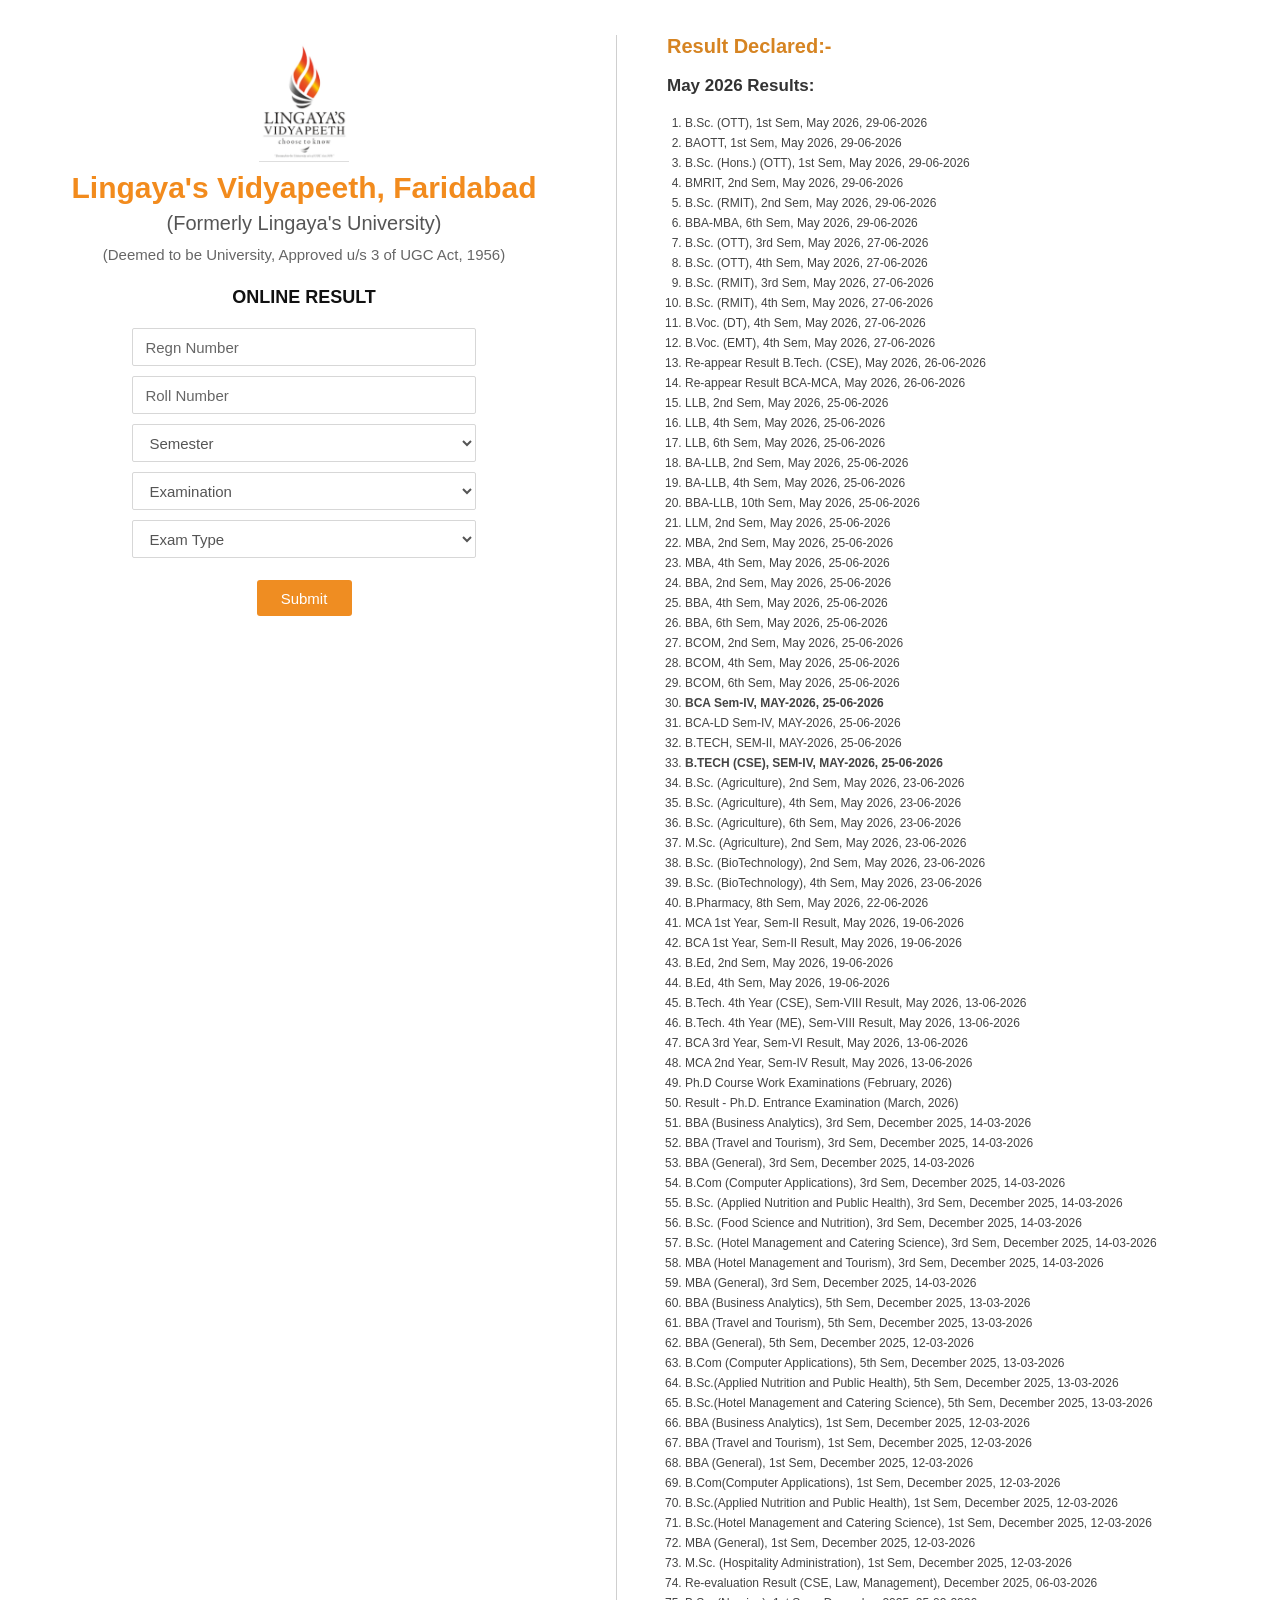
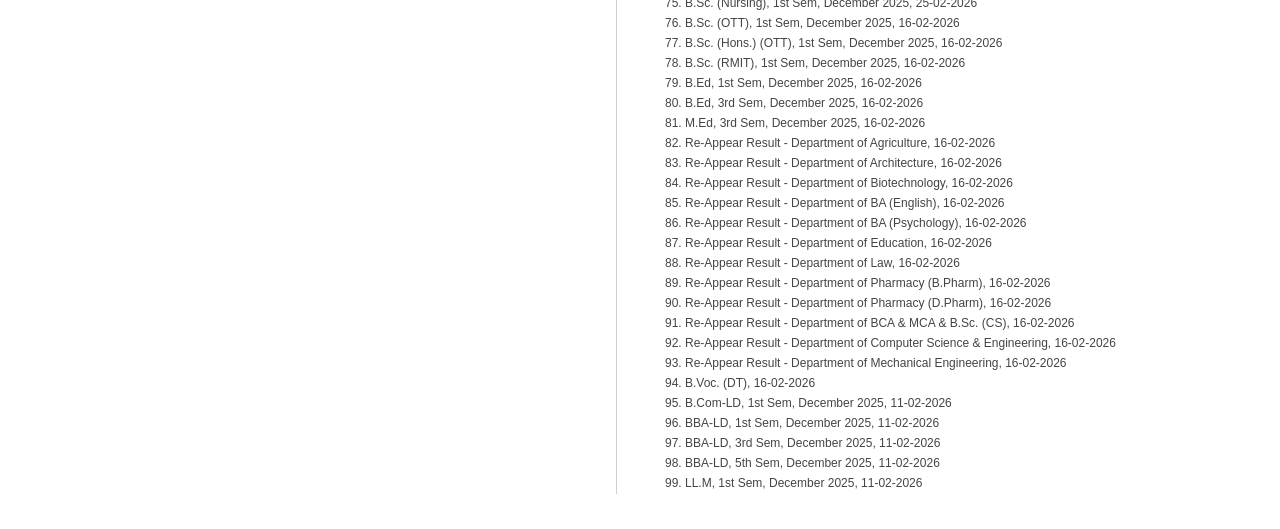
<file: index.html>
<!DOCTYPE html>
<html lang="en">

<head>

    <meta charset="UTF-8">

    <meta name="viewport"
          content="width=device-width, initial-scale=1.0">

    <title>Lingaya's Vidyapeeth | Online Result</title>

    <link rel="stylesheet" href="style.css">

</head>

<body>

<div class="main-container">
    <div class="left-panel">

    <!-- ======================
         HEADER
    ======================= -->

    <header>

        <div class="logo-box">

            <img src="logo.jpeg.jpeg"
                 alt="Lingaya's Logo"
                 class="logo">

        </div>

        <h1>

            Lingaya's Vidyapeeth, Faridabad

        </h1>

        <h2>

            (Formerly Lingaya's University)

        </h2>

        <p>

            (Deemed to be University, Approved u/s 3 of UGC Act, 1956)

        </p>

    </header>

    <!-- ======================
         TITLE
    ======================= -->

    <section class="title-section">

        <h3>

            ONLINE RESULT

        </h3>

    </section>

    <!-- ======================
         FORM
    ======================= -->

    <section class="form-section">

        <form id="resultForm">

            <input

                type="text"

                id="regNo"

                placeholder="Regn Number"

                autocomplete="off"

                required

            >

            <input

                type="text"

                id="rollNo"

                placeholder="Roll Number"

                autocomplete="off"

                required

            >

            <select id="semester" required>

                <option value="" selected disabled>

                    Semester

                </option>

                <option>I</option>
                <option>II</option>
                <option>III</option>
                <option>IV</option>
                <option>V</option>
                <option>VI</option>
                <option>VII</option>
                <option>VIII</option>
                <option>IX</option>
                <option>X</option>

            </select>

            <select id="examination" required>

                <option value="" selected disabled>

                    Examination

                </option>

                <option>DECEMBER, 2024</option>
                <option>MAY, 2025</option>
                <option>DECEMBER, 2025</option>
                <option>FEBRUARY, 2026</option>
                <option>MAY, 2026</option>

            </select>

            <select id="examType" required>

                <option value="" selected disabled>

                    Exam Type

                </option>

                <option>Regular</option>

                <option>Re-appear</option>

            </select>

            <button type="submit">

                Submit

            </button>

        </form>

    </section>
    </div>
    <div class="right-panel">
    <!-- ======================
         RESULT DECLARED
    ======================= -->

    <section class="result-declared">

        <h4>

            Result Declared:-

        </h4>

        <h5>

            May 2026 Results:

        </h5>

        <ol>

            <li>B.Sc. (OTT), 1st Sem, May 2026, 29-06-2026</li>
            <li>BAOTT, 1st Sem, May 2026, 29-06-2026</li>
            <li>B.Sc. (Hons.) (OTT), 1st Sem, May 2026, 29-06-2026</li>
            <li>BMRIT, 2nd Sem, May 2026, 29-06-2026</li>
            <li>B.Sc. (RMIT), 2nd Sem, May 2026, 29-06-2026</li>
            <li>BBA-MBA, 6th Sem, May 2026, 29-06-2026</li>
            <li>B.Sc. (OTT), 3rd Sem, May 2026, 27-06-2026</li>
            <li>B.Sc. (OTT), 4th Sem, May 2026, 27-06-2026</li>
            <li>B.Sc. (RMIT), 3rd Sem, May 2026, 27-06-2026</li>
            <li>B.Sc. (RMIT), 4th Sem, May 2026, 27-06-2026</li>
            <li>B.Voc. (DT), 4th Sem, May 2026, 27-06-2026</li>
            <li>B.Voc. (EMT), 4th Sem, May 2026, 27-06-2026</li>
            <li>Re-appear Result B.Tech. (CSE), May 2026, 26-06-2026</li>
            <li>Re-appear Result BCA-MCA, May 2026, 26-06-2026</li>
            <li>LLB, 2nd Sem, May 2026, 25-06-2026</li>
            <li>LLB, 4th Sem, May 2026, 25-06-2026</li>
            <li>LLB, 6th Sem, May 2026, 25-06-2026</li>
            <li>BA-LLB, 2nd Sem, May 2026, 25-06-2026</li>
            <li>BA-LLB, 4th Sem, May 2026, 25-06-2026</li>
            <li>BBA-LLB, 10th Sem, May 2026, 25-06-2026</li>
            <li>LLM, 2nd Sem, May 2026, 25-06-2026</li>
            <li>MBA, 2nd Sem, May 2026, 25-06-2026</li>
            <li>MBA, 4th Sem, May 2026, 25-06-2026</li>
            <li>BBA, 2nd Sem, May 2026, 25-06-2026</li>
            <li>BBA, 4th Sem, May 2026, 25-06-2026</li>
            <li>BBA, 6th Sem, May 2026, 25-06-2026</li>
            <li>BCOM, 2nd Sem, May 2026, 25-06-2026</li>
            <li>BCOM, 4th Sem, May 2026, 25-06-2026</li>
            <li>BCOM, 6th Sem, May 2026, 25-06-2026</li>
            <li><strong>BCA Sem-IV, MAY-2026, 25-06-2026</strong></li>
            <li>BCA-LD Sem-IV, MAY-2026, 25-06-2026</li>
            <li>B.TECH, SEM-II, MAY-2026, 25-06-2026</li>
            <li><strong>B.TECH (CSE), SEM-IV, MAY-2026, 25-06-2026</strong></li>
            <li>B.Sc. (Agriculture), 2nd Sem, May 2026, 23-06-2026</li>
            <li>B.Sc. (Agriculture), 4th Sem, May 2026, 23-06-2026</li>
            <li>B.Sc. (Agriculture), 6th Sem, May 2026, 23-06-2026</li>
            <li>M.Sc. (Agriculture), 2nd Sem, May 2026, 23-06-2026</li>
            <li>B.Sc. (BioTechnology), 2nd Sem, May 2026, 23-06-2026</li>
            <li>B.Sc. (BioTechnology), 4th Sem, May 2026, 23-06-2026</li>
            <li>B.Pharmacy, 8th Sem, May 2026, 22-06-2026</li>
            <li>MCA 1st Year, Sem-II Result, May 2026, 19-06-2026</li>
            <li>BCA 1st Year, Sem-II Result, May 2026, 19-06-2026</li>
            <li>B.Ed, 2nd Sem, May 2026, 19-06-2026</li>
            <li>B.Ed, 4th Sem, May 2026, 19-06-2026</li>
            <li>B.Tech. 4th Year (CSE), Sem-VIII Result, May 2026, 13-06-2026</li>
            <li>B.Tech. 4th Year (ME), Sem-VIII Result, May 2026, 13-06-2026</li>
            <li>BCA 3rd Year, Sem-VI Result, May 2026, 13-06-2026</li>
            <li>MCA 2nd Year, Sem-IV Result, May 2026, 13-06-2026</li>
            <li>Ph.D Course Work Examinations (February, 2026)</li>
<li>Result - Ph.D. Entrance Examination (March, 2026)</li>
<li>BBA (Business Analytics), 3rd Sem, December 2025, 14-03-2026</li>
<li>BBA (Travel and Tourism), 3rd Sem, December 2025, 14-03-2026</li>
<li>BBA (General), 3rd Sem, December 2025, 14-03-2026</li>
<li>B.Com (Computer Applications), 3rd Sem, December 2025, 14-03-2026</li>
<li>B.Sc. (Applied Nutrition and Public Health), 3rd Sem, December 2025, 14-03-2026</li>
<li>B.Sc. (Food Science and Nutrition), 3rd Sem, December 2025, 14-03-2026</li>
<li>B.Sc. (Hotel Management and Catering Science), 3rd Sem, December 2025, 14-03-2026</li>
<li>MBA (Hotel Management and Tourism), 3rd Sem, December 2025, 14-03-2026</li>
<li>MBA (General), 3rd Sem, December 2025, 14-03-2026</li>
<li>BBA (Business Analytics), 5th Sem, December 2025, 13-03-2026</li>
<li>BBA (Travel and Tourism), 5th Sem, December 2025, 13-03-2026</li>
<li>BBA (General), 5th Sem, December 2025, 12-03-2026</li>
<li>B.Com (Computer Applications), 5th Sem, December 2025, 13-03-2026</li>
<li>B.Sc.(Applied Nutrition and Public Health), 5th Sem, December 2025, 13-03-2026</li>
<li>B.Sc.(Hotel Management and Catering Science), 5th Sem, December 2025, 13-03-2026</li>
<li>BBA (Business Analytics), 1st Sem, December 2025, 12-03-2026</li>
<li>BBA (Travel and Tourism), 1st Sem, December 2025, 12-03-2026</li>
<li>BBA (General), 1st Sem, December 2025, 12-03-2026</li>
<li>B.Com(Computer Applications), 1st Sem, December 2025, 12-03-2026</li>
<li>B.Sc.(Applied Nutrition and Public Health), 1st Sem, December 2025, 12-03-2026</li>
<li>B.Sc.(Hotel Management and Catering Science), 1st Sem, December 2025, 12-03-2026</li>
<li>MBA (General), 1st Sem, December 2025, 12-03-2026</li>
<li>M.Sc. (Hospitality Administration), 1st Sem, December 2025, 12-03-2026</li>
<li>Re-evaluation Result (CSE, Law, Management), December 2025, 06-03-2026</li>
<li>B.Sc. (Nursing), 1st Sem, December 2025, 25-02-2026</li>
<li>B.Sc. (OTT), 1st Sem, December 2025, 16-02-2026</li>
<li>B.Sc. (Hons.) (OTT), 1st Sem, December 2025, 16-02-2026</li>
<li>B.Sc. (RMIT), 1st Sem, December 2025, 16-02-2026</li>
<li>B.Ed, 1st Sem, December 2025, 16-02-2026</li>
<li>B.Ed, 3rd Sem, December 2025, 16-02-2026</li>
<li>M.Ed, 3rd Sem, December 2025, 16-02-2026</li>
<li>Re-Appear Result - Department of Agriculture, 16-02-2026</li>
<li>Re-Appear Result - Department of Architecture, 16-02-2026</li>
<li>Re-Appear Result - Department of Biotechnology, 16-02-2026</li>
<li>Re-Appear Result - Department of BA (English), 16-02-2026 </li>
<li>Re-Appear Result - Department of BA (Psychology), 16-02-2026 </li>
<li>Re-Appear Result - Department of Education, 16-02-2026 </li>
<li>Re-Appear Result - Department of Law, 16-02-2026</li>
<li>Re-Appear Result - Department of Pharmacy (B.Pharm), 16-02-2026 </li>
<li>Re-Appear Result - Department of Pharmacy (D.Pharm), 16-02-2026 </li>
<li>Re-Appear Result - Department of BCA &amp; MCA &amp; B.Sc. (CS), 16-02-2026 </li>
<li>Re-Appear Result - Department of Computer Science & Engineering, 16-02-2026 </li>
<li>Re-Appear Result - Department of Mechanical Engineering, 16-02-2026 </li>
<li>B.Voc. (DT), 16-02-2026</li>
<li>B.Com-LD, 1st Sem, December 2025, 11-02-2026</li>
<li>BBA-LD, 1st Sem, December 2025, 11-02-2026</li>
<li>BBA-LD, 3rd Sem, December 2025, 11-02-2026</li>
<li>BBA-LD, 5th Sem, December 2025, 11-02-2026</li>
<li>LL.M, 1st Sem, December 2025, 11-02-2026</li>
            
            </ol>

    </section>

</div>
</div>

<script src="script.js"></script>

</body>

</html>
</file>
<file: style.css>
/*==================================================
            LINGAYA RESULT PORTAL
                  STYLE.CSS
==================================================*/

/*--------------- RESET ----------------*/

*{
    margin:0;
    padding:0;
    box-sizing:border-box;
}

/*--------------- BODY ----------------*/

body{

    background:#ffffff;

    font-family:Arial, Helvetica, sans-serif;

    color:#333333;
}

/*--------------- MAIN CONTAINER ----------------*/

.main-container{

    width:100%;

    max-width:430px;

    margin:auto;

    padding:12px 18px 45px;

}

/*--------------- HEADER ----------------*/

header{

    text-align:center;

}

/*--------------- LOGO ----------------*/

.logo{

    width:90px;
    display:block;
    margin:auto;

    margin-top:8px;
    margin-bottom:8px;

    user-select:none;

}

/*--------------- UNIVERSITY NAME ----------------*/

header h1{

    color:#f28b1d;

    font-size:15px;

    font-weight:bold;

    margin-top:10px;

    line-height:32px;

}

header h2{

    color:#555;

    font-size:15px;

    font-weight:500;

    margin-top:8px;

}

header p{

    color:#666;

    font-size:15px;

    margin-top:8px;

    line-height:24px;

}

/*--------------- ONLINE RESULT ----------------*/

.title-section{

    text-align:center;

    margin-top:42px;

    margin-bottom:38px;

}

.title-section h3{

    font-size:18px;

    font-weight:600;

    color:#111;

}
/*--------------- FORM ----------------*/

.form-section{

    width:63%;
    margin: auto;

}

/*--------------- INPUTS ----------------*/

.form-section input,
.form-section select{

    width:100%;

    height:36px;

    border:1px solid #d9d9d9;

    background:#ffffff;

    outline:none;

    margin-bottom:10px;

    padding:0 10px;

    font-size:14px;

    color:#555555;

    border-radius:2px;

    transition:0.25s;

}

.form-section input::placeholder{

    color:#666666;

}

.form-section input:focus,
.form-section select:focus{

    border-color:#f28b1d;

}

/*--------------- SELECT ----------------*/

.form-section select{

    cursor:pointer;

    appearance:auto;

    -webkit-appearance:auto;

    -moz-appearance:auto;

}

/*--------------- BUTTON ----------------*/

.form-section button{

    width:95px;

    height:34px;

    display:block;

    margin:28px auto 45px;

    border:none;

    border-radius:6px;

    background:#f28b1d;

    color:#ffffff;

    font-size:15px;

    font-weight:500;

    cursor:pointer;

    transition:.3s;

}

.form-section button:hover{

    background:#de7b15;

}

/*--------------- RESULT DECLARED ----------------*/

.result-declared{

    width:100%;
    padding-left: 18px;
    font-family: Arial, Helvetica, sans-serif;


}

.result-declared h4{

    text-align:center;

    color:#d68422;

    font-size:24px;

    font-weight:bold;

    margin-bottom:28px;

}

.result-declared h5{

    text-align:center;

    font-size:21px;

    color:#333333;

    margin-bottom:20px;

}

.result-declared ol{

    margin-left:22px;

}

.result-declared li{

    font-size:12.5px;

    line-height:-10px;

    margin-bottom: -15px;

    white-space: nowrap;

    color:#444444;

}

/*--------------- MOBILE ----------------*/

@media screen and (max-width:480px){

.main-container{

padding:12px 16px 35px;

}

.logo{

width:135px;

}

header h1{

font-size:21px;

}

.title-section h3{

font-size:32px;

}

.form-section input,
.form-section select{

height:55px;

font-size:17px;

}

.form-section button{

width:135px;

height:56px;

font-size:20px;

}

.result-declared h4{

font-size:22px;

}

.result-declared h5{

font-size:19px;

}

.result-declared li{

font-size:16px;

line-height:30px;

}

}
/*=========================================
      DESKTOP LAYOUT
==========================================*/

@media screen and (min-width:991px){

    .main-container{
    
    max-width:1350px;

    width:100%;

    margin:0 auto;
    
    display:flex;
    
    justify-content:space-between;
    
    align-items:flex-start;
    
    padding:35px 40px;
    box-sizing: border-box;
    
    }
    
    /* LEFT SIDE */
    
    .left-panel{
    
    width:44%;
    
    }
    
    /* RIGHT SIDE */
    
    .right-panel{
    
    width:52%;
    
    padding-left:25px;
    
    border-left:1px solid #d8d8d8;
    
    }
    
    /* LOGO */
    
    .logo{
    
    width:90px;
    
    }
    
    /* HEADING */
    
    header h1{
    
    font-size:30px;
    
    }
    
    header h2{
    
    font-size:20px;
    
    }
    
    header p{
    
    font-size:15px;
    
    }
    
    /* TITLE */
    
    .title-section{
    
    margin-top:35px;
    
    margin-bottom:28px;
    
    }
    
    .title-section h3{
    
    font-size:34px;
    
    }
    
    /* FORM */
    
    .form-section input,
    
    .form-section select{
    
    height:46px;
    
    font-size:16px;
    
    margin-bottom:14px;
    
    }
    
    /* BUTTON */
    
    .form-section button{
    
    width:120px;
    
    height:45px;
    
    font-size:18px;
    
    margin-top:18px;
    
    }
    
    /* RESULT */
    
    .result-declared h4{
    
    text-align:left;
    
    font-size:22px;

    color: #d68422
    
    }
    
    .result-declared h5{
    
    text-align:left;
    
    font-size:18px;
    
    }
    
    .result-declared ol{
    
    margin-left:18px;
    
    }
    
    .result-declared li{
    
    font-size:15px;
    
    line-height:29px;
    
    }
    
    }
    /*=========================================
      FINAL HOMEPAGE POLISH
==========================================*/

/* Make form a little narrower */
.form-section{

    width:65%;

    margin:0 auto;

}

/* Input boxes */
.form-section input,
.form-section select{

    height:38px;

    font-size:15px;

    border:1px solid #d7d7d7;

    margin-bottom:10px;

    padding-left:12px;

}

/* Submit Button */

.form-section button{

    width:95px;

    height:36px;

    background:#ef8d22;

    font-size:15px;

    border-radius:3px;

    margin-top:12px;

    margin-bottom:20px;

}

/* Result Declared */

.result-declared{

    padding-left:25px;

}

.result-declared h4{

    color:#d68422;

    font-size:20px;

    margin-bottom:18px;

}

.result-declared h5{

    font-size:17px;

    margin-bottom:18px;

}

.result-declared li{

    font-size:12px;

    line-height:18px;

    margin-bottom: 2px;

}

/* Divider */

.right-panel{

    border-left:1px solid #cfcfcf;

}

/* Logo */

.logo{

    width:90px;

}

/* ONLINE RESULT */

.title-section{

    margin-top:20px;

    margin-bottom:20px;

}

.title-section h3{

    font-size:18px;

}
</file>
